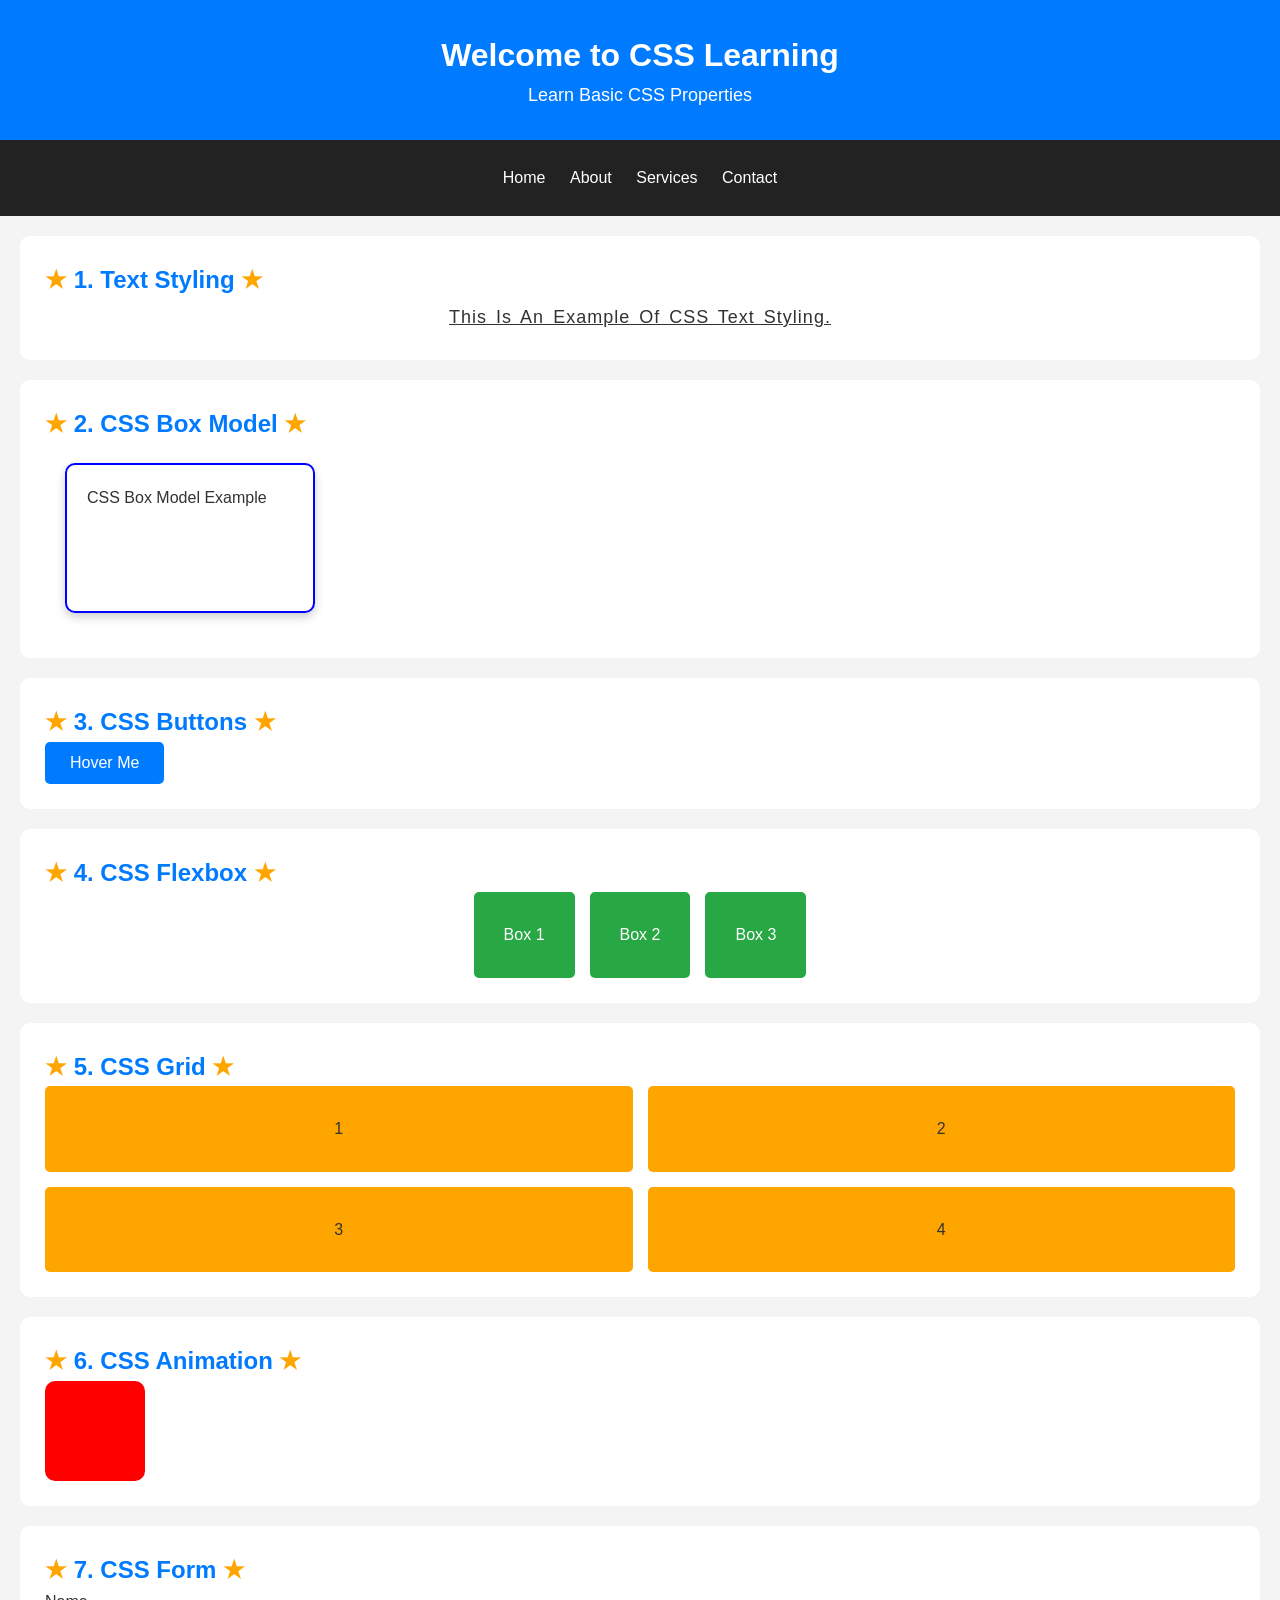
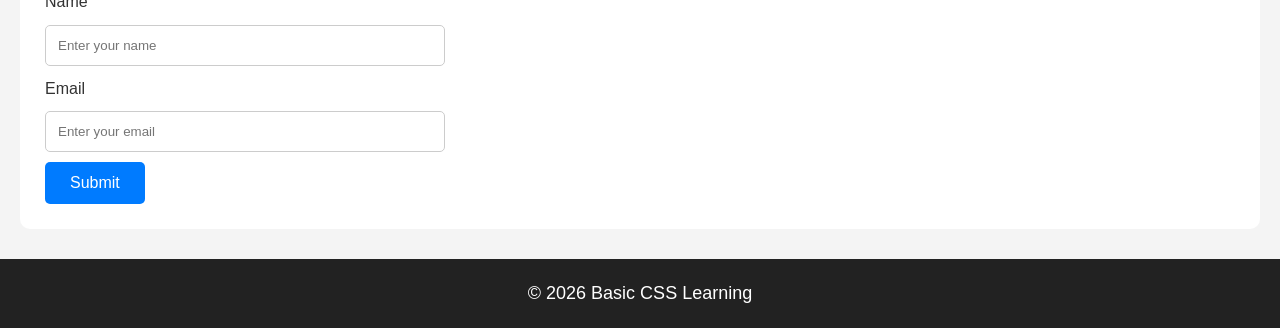
<file: Basic(gitcss)/index.html>
<!DOCTYPE html>
<html lang="en">
<head>
    <meta charset="UTF-8">
    <meta name="viewport" content="width=device-width, initial-scale=1.0">
    <title>Basic CSS Practice</title>

    <!-- External CSS -->
    <link rel="stylesheet" href="style.css">
</head>

<body>

    <header>
        <h1>Welcome to CSS Learning</h1>
        <p>Learn Basic CSS Properties</p>
    </header>

    <nav>
        <a href="#home">Home</a>
        <a href="#about">About</a>
        <a href="#services">Services</a>
        <a href="#contact">Contact</a>
    </nav>

    <main>

        <section id="home">
            <h2>1. Text Styling</h2>
            <p class="text">
                This is an example of CSS text styling.
            </p>
        </section>

        <section id="about">
            <h2>2. CSS Box Model</h2>

            <div class="box">
                CSS Box Model Example
            </div>
        </section>

        <section>
            <h2>3. CSS Buttons</h2>

            <button class="btn">
                Hover Me
            </button>
        </section>

        <section id="services">
            <h2>4. CSS Flexbox</h2>

            <div class="flex-container">
                <div class="flex-item">Box 1</div>
                <div class="flex-item">Box 2</div>
                <div class="flex-item">Box 3</div>
            </div>
        </section>

        <section>
            <h2>5. CSS Grid</h2>

            <div class="grid-container">
                <div class="grid-item">1</div>
                <div class="grid-item">2</div>
                <div class="grid-item">3</div>
                <div class="grid-item">4</div>
            </div>
        </section>

        <section>
            <h2>6. CSS Animation</h2>

            <div class="animation-box"></div>
        </section>

        <section id="contact">
            <h2>7. CSS Form</h2>

            <form>
                <label for="name">Name</label>
                <input
                    type="text"
                    id="name"
                    placeholder="Enter your name"
                >

                <label for="email">Email</label>
                <input
                    type="email"
                    id="email"
                    placeholder="Enter your email"
                >

                <button type="button" class="btn">
                    Submit
                </button>
            </form>
        </section>

    </main>

    <footer>
        <p>&copy; 2026 Basic CSS Learning</p>
    </footer>

</body>
</html>
</file>
<file: Basic(gitcss)/style.css>
/* ===================================
   1. UNIVERSAL SELECTOR
=================================== */

* {
    margin: 0;
    padding: 0;
    box-sizing: border-box;
}

/* ===================================
   2. BODY STYLING
=================================== */

body {
    background-color: #f4f4f4;
    color: #333;
    font-family: Arial, sans-serif;
    font-size: 16px;
    line-height: 1.6;
}

/* ===================================
   3. CSS COLORS
=================================== */

h1 {
    color: white;
}

h2 {
    color: #007bff;
}

.text {
    color: rgb(50, 50, 50);
}

/* ===================================
   4. CSS BACKGROUND
=================================== */

header {
    background-color: #007bff;
    color: white;
    text-align: center;
    padding: 30px;
}

/* Background image example */

.background-example {
    background-image: url("background.jpg");
    background-size: cover;
    background-position: center;
    background-repeat: no-repeat;
}

/* ===================================
   5. CSS FONT PROPERTIES
=================================== */

p {
    font-family: Arial, sans-serif;
    font-size: 18px;
    font-weight: normal;
    font-style: normal;
}

/* ===================================
   6. CSS TEXT PROPERTIES
=================================== */

.text {
    text-align: center;
    text-transform: capitalize;
    text-decoration: underline;
    letter-spacing: 1px;
    word-spacing: 3px;
    line-height: 2;
}

/* ===================================
   7. CSS WIDTH AND HEIGHT
=================================== */

.box {
    width: 250px;
    min-height: 150px;
    max-width: 100%;
}

/* ===================================
   8. CSS MARGIN
=================================== */

.box {
    margin: 20px;
    margin-top: 20px;
    margin-right: 20px;
    margin-bottom: 20px;
    margin-left: 20px;
}

/* ===================================
   9. CSS PADDING
=================================== */

.box {
    padding: 20px;
}

/* ===================================
   10. CSS BORDER
=================================== */

.box {
    border: 2px solid blue;
    border-radius: 10px;
}

/* ===================================
   11. CSS BOX SHADOW
=================================== */

.box {
    box-shadow: 0 4px 10px rgba(0, 0, 0, 0.2);
}

/* ===================================
   12. CSS DISPLAY
=================================== */

.box {
    display: block;
}

/*
Common display values:

display: block;
display: inline;
display: inline-block;
display: flex;
display: grid;
display: none;
*/

/* ===================================
   13. CSS POSITION
=================================== */

.box {
    position: relative;
}

/*
Position types:

position: static;
position: relative;
position: absolute;
position: fixed;
position: sticky;
*/

/* ===================================
   14. CSS OVERFLOW
=================================== */

.box {
    overflow: auto;
}

/*
overflow: visible;
overflow: hidden;
overflow: scroll;
overflow: auto;
*/

/* ===================================
   15. CSS OPACITY
=================================== */

.box {
    opacity: 1;
}

/* ===================================
   16. CSS CURSOR
=================================== */

button {
    cursor: pointer;
}

/* ===================================
   17. CSS NAVIGATION BAR
=================================== */

nav {
    background-color: #222;
    padding: 15px;
    text-align: center;
}

nav a {
    color: white;
    text-decoration: none;
    margin: 10px;
    display: inline-block;
}

nav a:hover {
    color: yellow;
}

/* ===================================
   18. CSS SECTIONS
=================================== */

section {
    background-color: white;
    margin: 20px;
    padding: 25px;
    border-radius: 10px;
}

/* ===================================
   19. CSS BUTTON
=================================== */

.btn {
    background-color: #007bff;
    color: white;
    border: none;
    padding: 12px 25px;
    border-radius: 5px;
    font-size: 16px;
    cursor: pointer;
}

/* ===================================
   20. CSS HOVER
=================================== */

.btn:hover {
    background-color: #0056b3;
    transform: scale(1.05);
}

/* ===================================
   21. CSS TRANSITION
=================================== */

.btn {
    transition: all 0.3s ease;
}

/* ===================================
   22. CSS FLEXBOX
=================================== */

.flex-container {
    display: flex;
    justify-content: center;
    align-items: center;
    gap: 15px;
    flex-wrap: wrap;
}

.flex-item {
    background-color: #28a745;
    color: white;
    padding: 30px;
    text-align: center;
    border-radius: 5px;
}

/* ===================================
   23. CSS GRID
=================================== */

.grid-container {
    display: grid;
    grid-template-columns: repeat(2, 1fr);
    gap: 15px;
}

.grid-item {
    background-color: orange;
    padding: 30px;
    text-align: center;
    border-radius: 5px;
}

/* ===================================
   24. CSS TRANSFORM
=================================== */

.flex-item:hover {
    transform: translateY(-5px);
}

/*
Other transform examples:

transform: rotate(45deg);
transform: scale(1.2);
transform: translateX(20px);
transform: skew(10deg);
*/

/* ===================================
   25. CSS ANIMATION
=================================== */

.animation-box {
    width: 100px;
    height: 100px;
    background-color: red;
    border-radius: 10px;
    animation: moveBox 3s infinite alternate;
}

@keyframes moveBox {
    from {
        transform: translateX(0);
        background-color: red;
    }

    to {
        transform: translateX(100px);
        background-color: blue;
    }
}

/* ===================================
   26. CSS FORM
=================================== */

form {
    max-width: 400px;
}

input {
    width: 100%;
    padding: 12px;
    margin: 10px 0;
    border: 1px solid #ccc;
    border-radius: 5px;
}

/* ===================================
   27. CSS FOCUS
=================================== */

input:focus {
    border-color: #007bff;
    outline: 2px solid #007bff;
    outline-offset: 2px;
}

/* ===================================
   28. CSS PSEUDO-CLASSES
=================================== */

a:hover {
    color: red;
}

button:active {
    transform: scale(0.95);
}

input:focus {
    background-color: #f0f8ff;
}

/* ===================================
   29. CSS PSEUDO-ELEMENTS
=================================== */

h2::before {
    content: "★ ";
    color: orange;
}

h2::after {
    content: " ★";
    color: orange;
}

/* ===================================
   30. CSS FOOTER
=================================== */

footer {
    background-color: #222;
    color: white;
    text-align: center;
    padding: 20px;
    margin-top: 30px;
}

/* ===================================
   31. CSS MEDIA QUERY
=================================== */

@media screen and (max-width: 768px) {

    body {
        font-size: 14px;
    }

    header {
        padding: 20px;
    }

    nav a {
        margin: 5px;
    }

    section {
        margin: 10px;
        padding: 15px;
    }

    .grid-container {
        grid-template-columns: 1fr;
    }

    .flex-container {
        flex-direction: column;
    }

}

/* ===================================
   32. CSS VARIABLES
=================================== */

:root {
    --primary-color: #007bff;
    --secondary-color: #28a745;
    --text-color: #333;
}

/* Example of using variables */

.variable-example {
    color: var(--primary-color);
    background-color: var(--secondary-color);
}

/* ===================================
   33. CSS Z-INDEX
=================================== */

.z-index-example {
    position: relative;
    z-index: 10;
}

/* ===================================
   34. CSS OBJECT FIT
=================================== */

img {
    max-width: 100%;
    height: auto;
    object-fit: cover;
}

/* ===================================
   35. CSS SCROLL BEHAVIOR
=================================== */

html {
    scroll-behavior: smooth;
}

/* ===================================
   36. CSS USER SELECT
=================================== */

.no-select {
    user-select: none;
}

/* ===================================
   37. CSS VISIBILITY
=================================== */

.hidden-element {
    visibility: hidden;
}

/* ===================================
   38. CSS FILTER
=================================== */

.filter-example {
    filter: grayscale(100%);
}

/* ===================================
   39. CSS GRADIENT
=================================== */

.gradient-example {
    background: linear-gradient(
        to right,
        blue,
        purple
    );
}

/* ===================================
   40. CSS BOX SIZING
=================================== */

* {
    box-sizing: border-box;
}
/*Done*/
</file>
